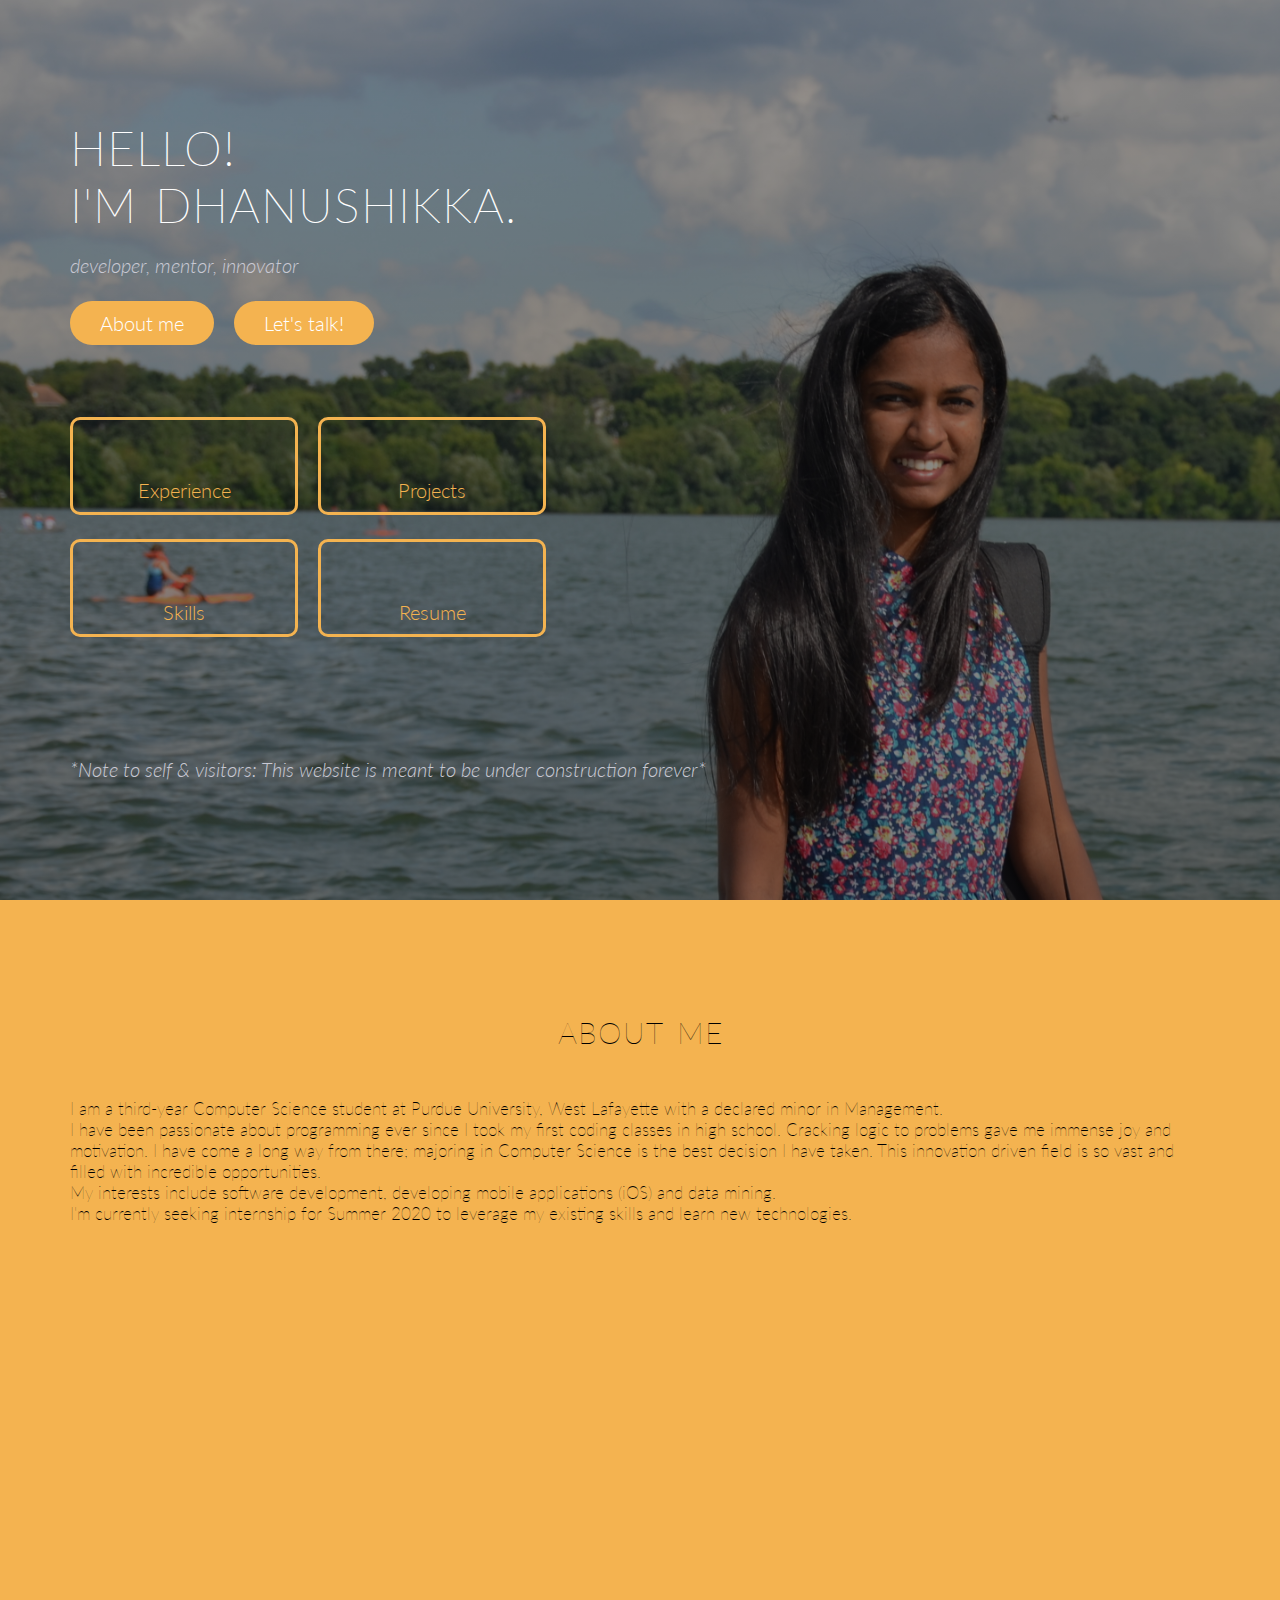
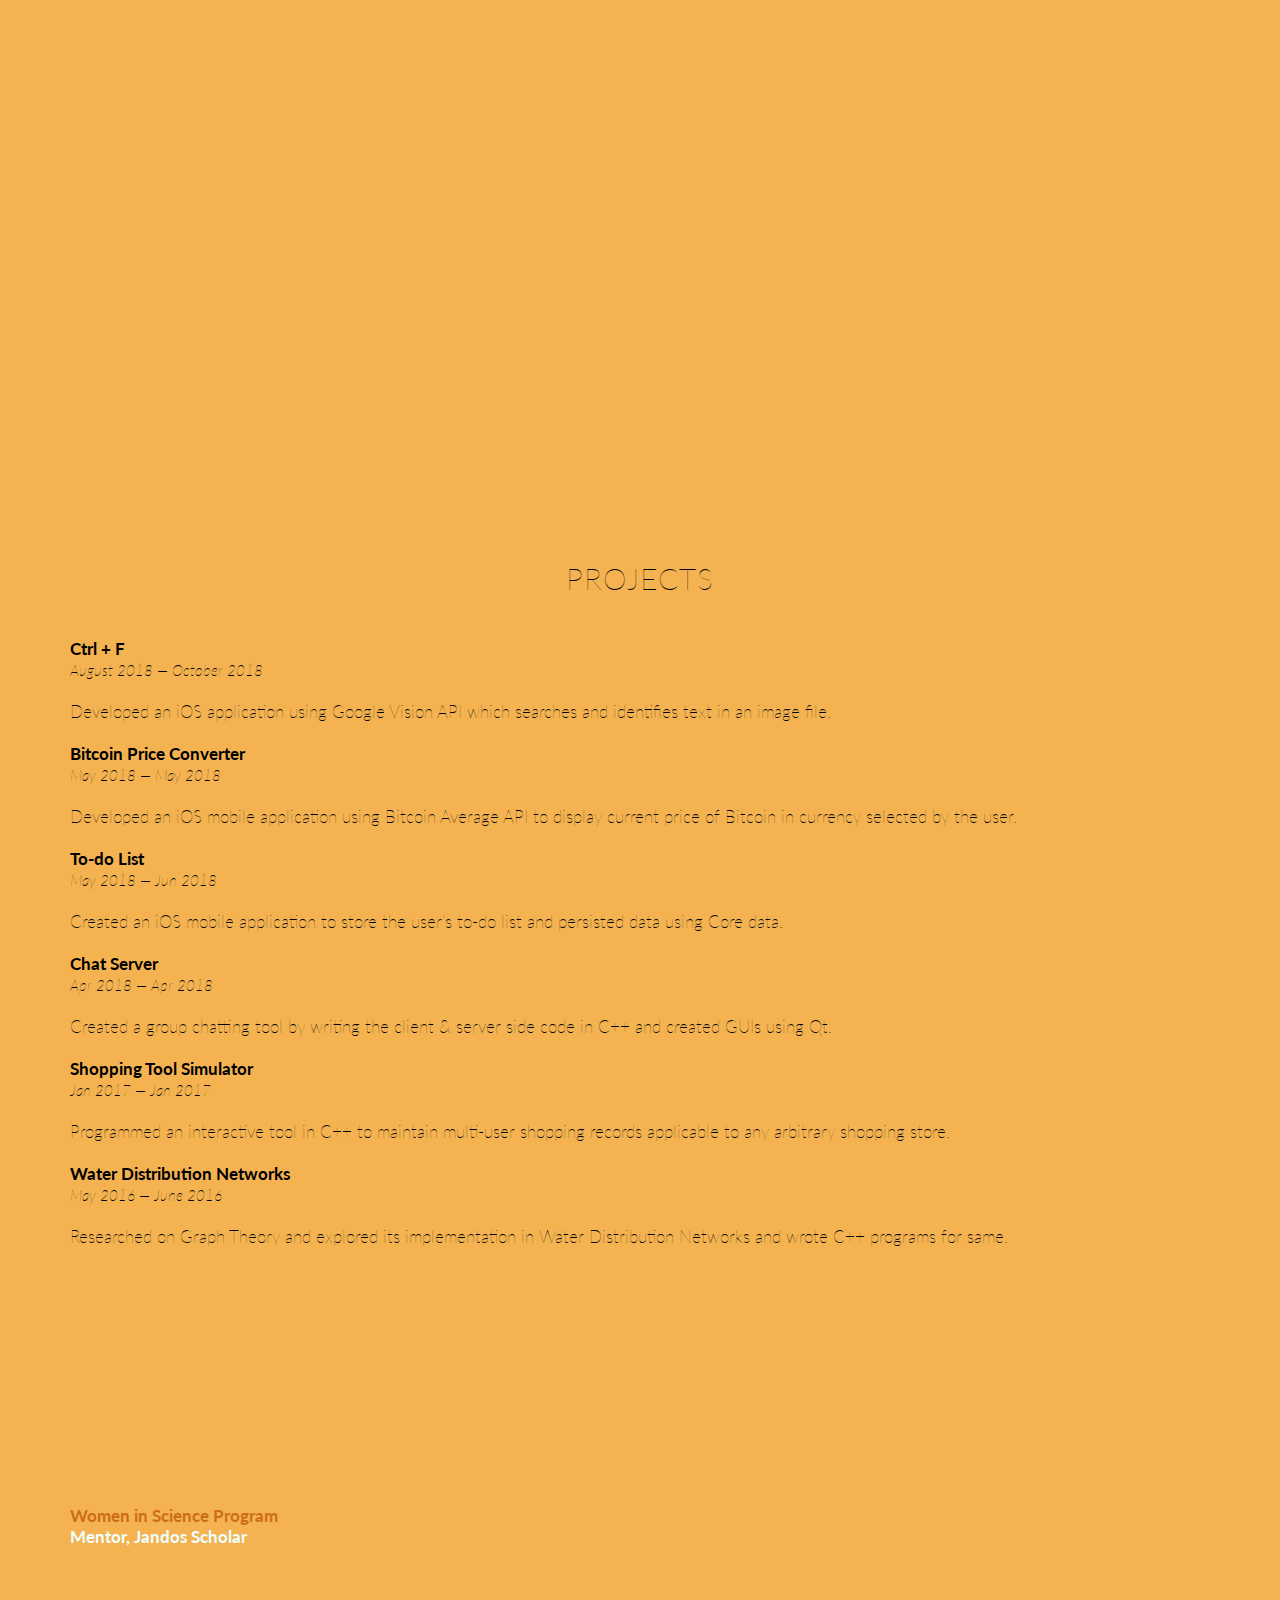
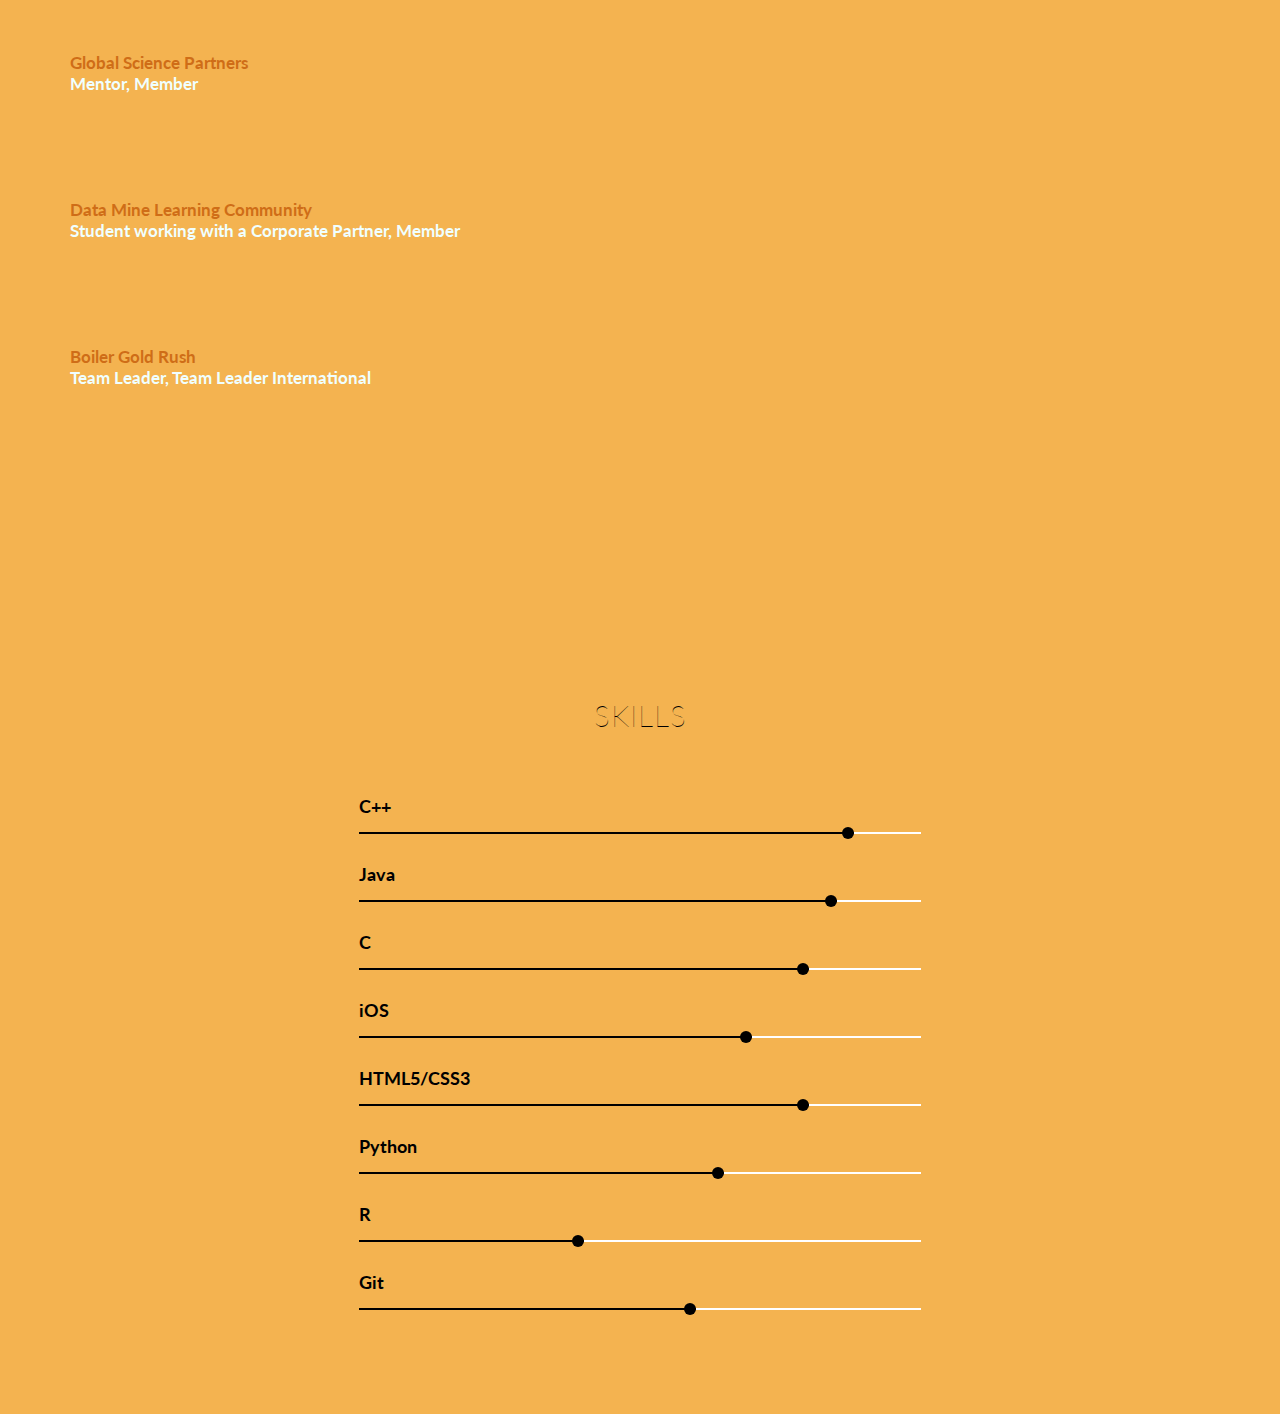
<file: index.html>
<!DOCTYPE html>
    <html lang="en">
        <head>
            <!---<link rel="stylesheet" type="text/css" href ="vendors/css/normalize.css"> ---->
            <!---<link rel="stylesheet" type="text/css" href ="vendors/css/grid.css"> ---->
            <meta name = "viewport" content="width=device-width, initial-scale=1.0">
            <link rel="icon" href="icon.png" type="image/gif" sizes="16x16">
            <link rel ="stylesheet" type="text/css" href ="styles.css">
            <link rel ="stylesheet" type="text/css" href ="queries.css">
            <link href='https://fonts.googleapis.com/css?family=Lato' rel='stylesheet' type="text/css">
            <link rel="stylesheet" href="https://use.fontawesome.com/releases/v5.3.1/css/all.css" integrity="sha384-mzrmE5qonljUremFsqc01SB46JvROS7bZs3IO2EmfFsd15uHvIt+Y8vEf7N7fWAU" crossorigin="anonymous">
            <title>Dhanushikka Ravichandiran</title>
        </head>
        <body>
            <header>
                <nav class="disappear">
                        <div class="row">
                            <ul class="main-nav js--main-nav">
                                <li><a href="#aboutme">About me</a></li>
                                <li><a href="#exp">Experience</a></li>
                                <li><a href="#projects">Projects</a></li>
                                <li><a href="#inv">Involvement</a></li>
                                <li><a href="#skills">Skills</a></li>
                            </ul>
                            <a class="mobile-nav-icon js--nav-icon"><i class="fas fa-bars"></i></a>
                            
                        </div>
                 </nav>
                    
                <div class = "hero-text-box">
                    <h1>Hello!<br>I'm Dhanushikka.</h1>
                    <i class = "quote">developer, mentor, innovator</i><br>
                    <br>
                    
                    
                    <a class ="btn btn-full js--scroll-to-about-me" href = "#">About me</a>
                    <a class ="btn btn-full" href = "https://goo.gl/forms/c4xo2kOij0NMJMQZ2" target="_blank">Let's talk!</a>
                    <br><br>
                    <br><br>
                    <a class ="mbtn mbtn-ghost js--scroll-to-exp" href = "#"><i class="fas fa-briefcase"></i><br><br>Experience</a>
                    <a class ="mbtn mbtn-ghost js--scroll-to-projects" href = "#"><i class="fas fa-laptop-code"></i><br><br>Projects</a><br><br>
                    <a class ="mbtn mbtn-ghost js--scroll-to-skills" href = "#"><i class="fas fa-cogs"></i><br><br>Skills</a>
                    <a class ="mbtn mbtn-ghost" href = "https://drive.google.com/file/d/13AAqCqRMeUFRnZmM8NqM5rMgpk4MXpaF/view?usp=sharing" target="_blank">
                        <i class="fas fa-file"></i><br><br>
                        Resume
                    </a>
                    <br><br>
                    <br>
                    <a href="https://github.com/dravicha" target ="_blank">
                        <div class = "soc-media" style="display: inline">
                            <i class ="fab fa-github">
                            </i>
                        </div>
                    </a>
                    <a href="https://www.linkedin.com/in/dhanushikka-ravichandiran-9539a788/" target="_blank">
                        <div class = "soc-media" style="display: inline">
                            <i class ="fab fa-linkedin">    
                            </i>
                        </div>
                    </a>
                    <br><br>
                    <i class = "quote">*Note to self &amp; visitors: This website is meant to be under construction forever*</i><br>
                    
                </div>   
            </header>
            <div class="js--about-me" id="aboutme">
            <br>
            <section class = "section-common row">
                <h2>
                ABOUT ME
                </h2>
                <br>
                <br>
                <div class="expanded">
                I am a third-year Computer Science student at Purdue University, West Lafayette with a declared minor in Management. <br>
                I have been passionate about programming ever since I took my first coding classes in high school. Cracking logic to problems gave me immense joy and motivation. I have come a long way from there; majoring in Computer Science is the best decision I have taken. This innovation driven field is so vast and filled with incredible opportunities.<br> My interests include software development, developing mobile applications (iOS) and data mining. <br>
                I&#39;m currently seeking internship for Summer 2020 to leverage my existing skills and learn new technologies.
                </div>

            </section>
            </div>
            
            <!--- WORK EXPERIENCE --->

            <div class="ghost purdue js--exp" id = "exp">
            <section class = "section-common row">
                <h2>
                WORK EXPERIENCE
                </h2>
                <br>
                <br>
                <div class="expanded">

                        <h3>
                        Software Engineering Intern, Salesforce
                        </h3>
                        <i class="date">May 2019 &mdash; August 2019</i>
                        <br>
                        <br>
                            Full Stack Development &mdash; Licensing and Provisioning Team, Marketing Cloud
                        <br>
                        <br>
                        &bull; Developed an internal module to manage Licenses & Settings for all the Salesforce Marketing Cloud products in .NET Platform using C#
                        <br>
                        &bull; Replaced the way mapped Product License Definitions are stored, edited and published with history and version tracking
                        <br>
                        &bull; Designed the underlying database structure by analyzing the existing spreadsheet documents
                        <br>
                        &bull; Cleaned and migrated the data to SQL server by writing priming scripts and wrote LINQ and SPROCs to retrieve and manipulate the data
                        <br>
                        &bull; Implemented the validation feature for the user to run tests to verify the data before publishing
                        <br>
                        &bull; Implemented the publish feature which downloads JSON files for selected products and a reader friendly document for internal stakeholders
                        <br>
                        &bull; Improved the performance of the validation and publish features by about 80%
    
                        <br><br>
                        <h3>
                        Teaching Assistant, Purdue University
                        </h3>
                        <i class="date">Spring 2018 &mdash; Present</i>
                        <br>
                        <br>
                        Programming in C &mdash; Fall 2018
                        <br>
                        <br>
                        Objected Oriented Programming in Java &mdash; Spring 2018
                        <br>
                        <br>
                        &bull; Instructed in lab sessions of 24 students thrice a week.
                        <br>
                        &bull; Involved in pre-testing of assignments, honing students&#39; debugging skills, grading their work and also proctoring during exams.
                        <br>
                            

                </div>
            </section>
            </div>
            
            
            <div class="js--projects" id="projects">
            <br>
            <section class ="section-common row">
                <h2>
                PROJECTS
                </h2>
                <div class="expanded">
                    <br><br>
                    <h4>
                        Ctrl + F
                    </h4>

                    <i class="date">August 2018 &mdash; October 2018</i>
                    <br><br>
                    Developed an iOS application using Google Vision API which searches and identifies text in an image file.
                    <br>
                    <br>
                    <h4>
                        Bitcoin Price Converter
                    </h4>

                    <i class="date">May 2018 &mdash; May 2018</i>
                    <br><br>
                     Developed an iOS mobile application using Bitcoin Average API to display current price of Bitcoin in currency selected by the user.
                    <br>
                    <br>
                    <h4>
                        To-do List
                    </h4>

                    <i class="date">May 2018 &mdash; Jun 2018</i>
                    <br><br>
                    Created an iOS mobile application to store the user&#39;s to-do list and persisted data using Core data.
                    <br>
                    <br>
                    <h4>
                        Chat Server
                    </h4>

                    <i class="date">Apr 2018 &mdash; Apr 2018</i>
                    <br><br>

                    Created a group chatting tool by writing the client &amp; server side code in C++ and created GUIs using Qt.

                    <br>
                    <br>
                    <h4>
                        Shopping Tool Simulator
                    </h4>

                    <i class="date">Jan 2017 &mdash; Jan 2017</i>
                    <br><br>
                    Programmed an interactive tool in C++ to maintain multi-user shopping records applicable to any arbitrary shopping store. 
                    <br>
                    <br>
                    <h4>
                        Water Distribution Networks
                    </h4>

                    <i class="date">May 2016 &mdash; June 2016</i>
                    <br><br>
                    Researched on Graph Theory and explored its implementation in Water Distribution Networks and wrote C++ programs for same.  
                </div>
            </section>
            </div>
            
            <div class="ghost purdue js--inv" id = "inv">
                <section class ="section-common row" >
                    <h2>
                        LEADERSHIP &amp; INVOLVMENT
                    </h2> 
                    <div class="expanded">
                    <br><br>
                    
                    <h4>
                        Women in Science Program <div class="role">Mentor, Jandos Scholar</div>
                    </h4>

                    <i class="date">April 2018 &mdash; Present</i>
                    <br><br>
                        &bull; Support and challenge first year students in the WISP Learning Community to aid their successful transition to Purdue University.
                        <br>
                        &bull; Attend monthly meetings with Jandos Cohort and Science Diversity Office (SDO) to champion diversity efforts within College of Science.
                    <br>
                    <br>
                    
                    <h4>
                        Global Science Partners <div class="role">Mentor, Member</div>
                    </h4>

                    <i class="date">August 2017 &mdash; Present</i>
                    <br><br>
                        &bull; Mentor first-year international and domestic students with their adjustment to new social environment.
                        <br>
                        &bull; Support them in navigating through their academic and cultural experiences.
                    <br>
                    <br>
                        
                        
                    <h4>
                        Data Mine Learning Community <div class="role">Student working with a Corporate Partner, Member</div>
                    </h4>

                    <i class="date">August 2018 &mdash; Present</i> 
                    <br><br>
                        &bull; Participate in seminars and engage with topics like R, data visualization, bash, regular expressions and XML scrapping.
                        <br>
                        &bull; Work in teams on data-driven projects.
                    <br>
                    <br>
                    <h4>
                        Boiler Gold Rush <div class="role">Team Leader, Team Leader International</div>
                    </h4>

                    <i class="date">February 2018 &mdash; September 2018</i> 
                    <br><br>
                        &bull; Served as a mentor and role model for a group of 5 international and 20 domestic students during the orientation week.
                        <br>
                        &bull; Facilitated intentional conversations, team builders and icebreakers and introduced the students to the campus culture.
                    <br>
                    <br>
                 
                </div>
                    
                    
                </section>
            </div>
           

            <div class="js--skills" id="skills">
                <br>
            <section class = "section-common row">
            <h2>
                SKILLS
            </h2>
            <br>
            <br>
            <div class = "skill-row">
            
                    <div class = "skills">
                        <div class = "skills-label">
                            <h3>C++</h3>
                            <div style = "clear: both"></div>
                        </div>
                    <div class = "bar">
                        <div class = "progress" style="width: 88%;">

                        </div>
                    </div>
                    </div>
                    <div class = "skills">
                        <div class = "skills-label">
                            <h3>Java</h3>

                            <div style = "clear: both"></div>
                        </div>
                        <div class = "bar">
                            <div class = "progress" style="width: 85%;"></div>
                        </div>
                    </div>
                    <div class = "skills">
                        <div class = "skills-label">
                            <h3>C</h3>
                            <span class = "percent"></span>
                            <div style = "clear: both"></div>
                        </div>
                        <div class = "bar">
                            <div class = "progress" style="width: 80%;"></div>
                        </div>
                    </div>
                    <div class = "skills">
                        <div class = "skills-label">
                            <h3>iOS</h3>
                            <span class = "percent"></span>
                            <div style = "clear: both"></div>
                        </div>
                        <div class = "bar">
                            <div class = "progress" style="width: 70%;"></div>
                        </div>
                    </div>
                    <div class = "skills">
                        <div class = "skills-label">
                            <h3>HTML5/CSS3</h3>
                            <span class = "percent"></span>
                            <div style = "clear: both"></div>
                        </div>
                        <div class = "bar">
                            <div class = "progress" style="width: 80%;"></div>
                        </div>
                    </div>
                    <div class = "skills">
                        <div class = "skills-label">
                            <h3>Python</h3>
                            <span class = "percent"></span>
                            <div style = "clear: both"></div>
                        </div>
                        <div class = "bar">
                            <div class = "progress" style="width: 65%;"></div>
                        </div>
                    </div>
                    <div class = "skills">
                        <div class = "skills-label">
                            <h3>R</h3>
                            <span class = "percent"></span>
                            <div style = "clear: both"></div>
                        </div>
                        <div class = "bar">
                            <div class = "progress" style="width: 40%;"></div>
                        </div>
                    </div>
                    <div class = "skills">
                        <div class = "skills-label">
                            <h3>Git</h3>
                            <span class = "percent"></span>
                            <div style = "clear: both"></div>
                        </div>
                        <div class = "bar">
                            <div class = "progress" style="width: 60%;"></div>
                        </div>
                    </div>
                </div>
            
            </section>
            </div>
        </body>
        <script src="https://ajax.googleapis.com/ajax/libs/jquery/1.12.4/jquery.min.js"></script>
        <script src="jquery.waypoints.min.js"></script>
        <script src="script.js"></script>
    </html>

    <!---

    Teaching Assistant – Purdue University Jan 2018 - Present Programming in C (Fall 2018), Objected Oriented Programming in Java (Spring 2018)
    • Instructed in lab sessions of 24 students thrice a week.
    • Involved in pre-testing of assignments, honing students’ debugging skills, grading their work and also proctoring during exams.

    --->
</file>
<file: styles.css>
*{
    margin: 0;
    padding: 0;
    box-sizing: border-box;
}

html{
    background-color: #F4B350;
    
    color: #555555;
    font-family:'Lato','Arial', sans-serif;
    font-size: 20px;
    font-weight: 300;
    text-rendering: optimizeLegibility;
}

.row{
    max-width: 1140px;
    margin: 0 auto 0 auto;
}

.column{
    float: left;
    width: 50%;
}

.skill-row:{
    text-align: center;
}

header{
    background-image:linear-gradient(rgba(0, 0, 0, 0.41),rgba(0, 0, 0, 0.51)),url(bg.JPG);
    background-size: cover;
    background-position: center;
    height: 100vh;
}



/* Main navi */
.main-nav {
    float: right;
    list-style: none;
    margin-top: 55px;
    margin-bottom: 15px;
    
}



.main-nav li {
    display: inline-block;
    margin-left: 40px;
}

.main-nav li a:link,
.main-nav li a:visited {
    padding: 8px 0;
    color: #fff;
    text-decoration: none;
    text-transform: uppercase;
    font-size: 90%;
    border-bottom: 2px solid transparent;
    -webkit-transition: border-bottom 0.2s;
    transition: border-bottom 0.2s;
}

.main-nav li a:hover,
.main-nav li a:active {
    border-bottom: 2px solid #e67e22;
}

.ghost{
    background-image: linear-gradient(rgba(0, 0, 0, 0.41),rgba(0, 0, 0, 0.51));
    padding: 1px;
}


h1{
    color: #fff;
    font-size: 240%;
    margin top: 0;
    margin-bottom: 20px;
    font-weight: 200;
    text-transform: uppercase;
    letter-spacing: 1px;
    word-spacing: 4px;
}

h2{
    letter-spacing: 1px;
    word-spacing: 4px;
    font-weight: 100;
    text-align: center;
    align-content: center;
}

.quote{
    color: #c9c9d4;
    
}

.purdue{
    background-image:linear-gradient(rgba(0, 0, 0, 0.81),rgba(0, 0, 0, 0.71)),url(purdue.jpg);
    background-size: cover;
    background-position: center;
    background-attachment: fixed;
    
}

.purdue .section-common{
    color: #F4B350
}

.hero-text-box{
    position: absolute;
    width:1140px;
    top:50%;
    left: 50%;
    transform: translate(-50%,-50%);
}

.disappear{
    visibility: hidden;
}

.btn:link,
.btn:visited{
    display: inline-block;
    padding: 10px 30px;
    font-weight: 300;
    text-decoration: none;
    border-radius: 200px;
    transition: background-color 0.2s;
    margin-right: 15px;
}

.btn:hover,
.btn:active{
    background-color: #cf6d17;
}
.btn-full{
    background-color: #F4B350;
    color: #fff;
        
}

.btn-ghost{
    border: 1px solid;
    color: #F4B350;
}

.mbtn:link,
.mbtn:visited{
    display: inline-block;
    text-align: center;
    padding: 10px 30px;
    font-weight: 300;
    text-decoration: none;
    border-radius: 10px;
    transition: background-color 0.2s;
    margin-right: 15px;
    width: 20%
}

.mbtn:hover,
.mbtn:active{
    background-color: #cf6d17;
}


.mbtn-ghost{
    border: 3px solid;
    color: #F4B350;
}
.soc-media{
    color: #F4B350;
    margin-left: 50px;
    font-size: 40px;
    text-indent: 50;
    
}

.soc-media:hover,
.soc-media:active{
    color: #cf6d17;
}

.work-section-features{
    margin-top: 7%;
   margin-bottom: 7%; 
    color: black;   
}

.about-me-section{
    margin-top: 7%;
    margin-bottom: 7%;
    color: black;
}

.section-common{
    margin-top: 7%;
    margin-bottom: 7%;
    color: black;
}
.date{
    font-style: italic;
    font-size: 15px;
}

.expanded{
    max-width: 1140px;
    margin: 0 auto 0 auto;
    font-size: 17px;
    font-weight: lighter;
}

.purdue h4{
    color: #cf6d17;
}

h4 .role{
    color: azure;
}

/* SKILLS */

.skills{
    text-align: justify;
    width: 50%;
    position: : relative;
    padding: 5px 4px;
    margin: 10px 25%;
    font-size: 15px;
    
}

.skills h3{
    margin: 0;
    padding: 0;
    float: left;
}

.skills .percent{
    float: right;
    
}

.skills .bar{
    position: relative;
    width: 100%;
    height: 2px;
    background: white;
    margin: 15px 0 10px;
}

.skills .bar .progress{
    position: absolute;
    top: 0;
    left: 0;
    width: 90%;
    height: 100%;
    background: black ;
}

.skills .bar .progress:before{
    content: '';
    position: absolute;
    top: -5px;
    right: 0;
    width: 12px;
    height: 12px;
    border-radius: 50%;
    background: black;
}

.sticky{
    visibility: visible;
    position: fixed;
    top: 0;
    left: 0;
    width: 100%;
    background-color: black;
    box-shadow: 0 2px 2px #191919;
    opacity: 0.7;
}



.sticky .main-nav li a:link,
.sticky .main-nav li a:visited {
    padding: 10px 0;
    color: #F4B350;
}

.sticky .main-nav {
    margin-top: 15px;
}

.mobile-nav-icon{
    float: right;
    margin-top: 30px;
    cursor: pointer;
    display: none;
    
}

.mobile-nav-icon i{
    font-size: 200%;
    color: #F4B350;
}
</file>
<file: queries.css>
/* until Computer Screens */
@media only screen and (max-width: 1200px){
    
    .hero-text-box{
        
        width:100%;
        padding: 0 2%;
    
    }
    
    .row{
        padding: 0 2%
    }
}


/* tablets */
@media only screen and (max-width: 1023px){
    body{
        font-size: 18px;
    }
    section{
        padding: 60px 0;
    }
    .mbtn:link,
.mbtn:visited{
    display: inline-block;
    text-align: center;
    padding: 5px 5px;
    font-weight: 300;
    text-decoration: none;
    border-radius: 10px;
    transition: background-color 0.2s;
    margin-right: 15px;
    width: 20%;
    
}
}


/* Large phones */
@media only screen and (max-width: 767px){
.mbtn:link,
.mbtn:visited{
    display: inline-block;
    text-align: center;
    padding: 5px 5px;
    font-weight: 300;
    text-decoration: none;
    border-radius: 10px;
    transition: background-color 0.2s;
    margin-right: 15px;
    width: 30%;
    
}
    
}


/* Small phones */
@media only screen and (max-width: 480px){
    
    .mbtn:link,
.mbtn:visited{
    display: inline-block;
    text-align: center;
    padding: 5px 5px;
    font-weight: 300;
    text-decoration: none;
    border-radius: 10px;
    transition: background-color 0.2s;
    margin-right: 15px;
    width: 30%;
    
    
}
    
    h1{
        font-size: 150%;
    }
    
    h4 div{
        color: azure;
    }
    
    .main-nav {
        display: none;
    }
    .mobile-nav-icon {
        display: inline-block;
    }
    
    .main-nav{
        float: left;
        margin-top: 35px;
        margin-left: 25px;
    }
    
    .main-nav li{
        display: block;
    }
    
    .main-nav li a:link,
    .main-nav li a:visited{
        display: block;
        border: 0;
        padding: 10px 0;
        font-size: 100%;
    }
    
    .sticky .main-nav li a:link,
    .sticky .main-nav li a:visited {
        padding: 10px 0;
    }

    .sticky .main-nav {
        margin-top: 10px;
    }
    .sticky .mobile-nav-icon i {
        color: #F4B350;
        margin-top: 10px;
    }
}
</file>
